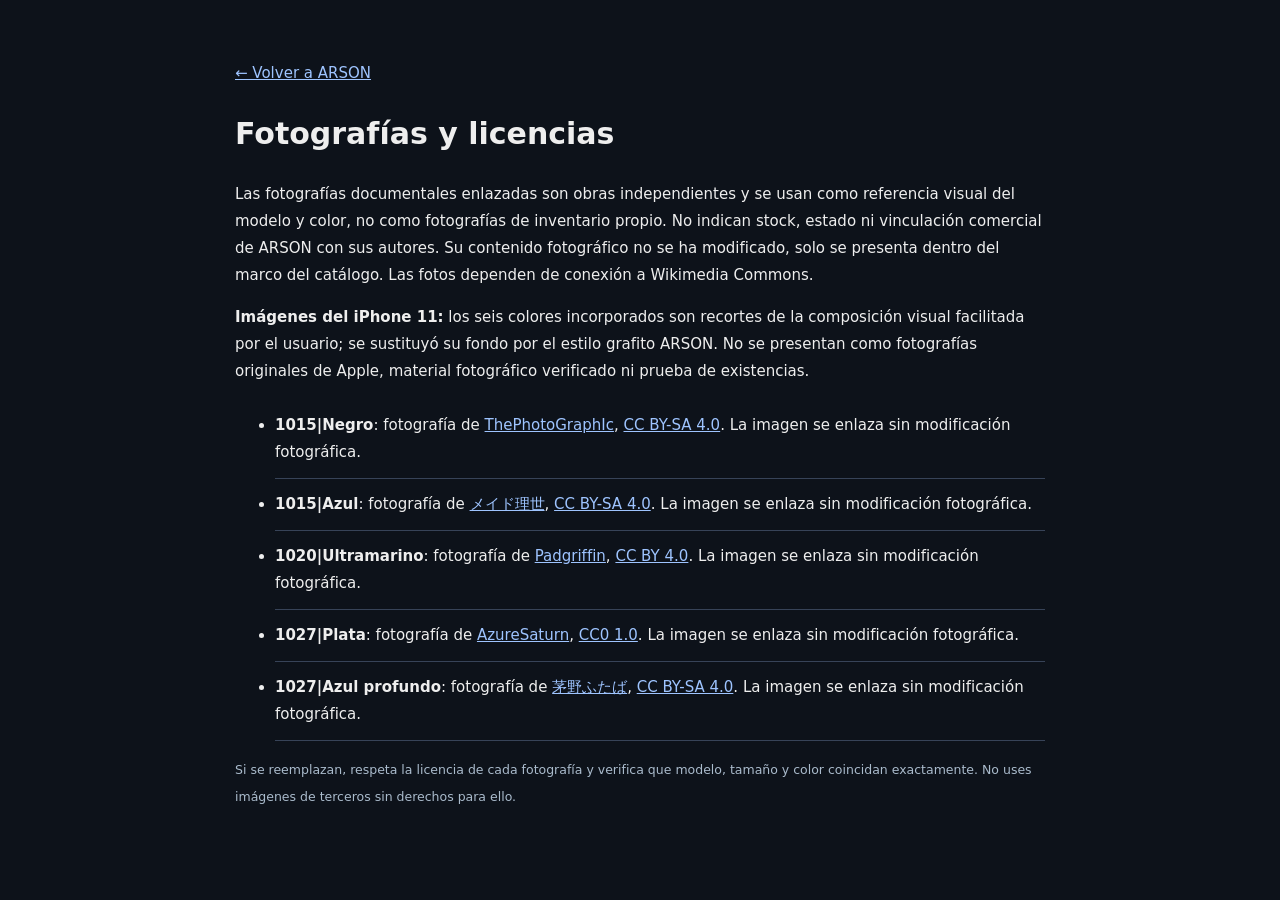
<file: FOTOGRAFIAS_Y_LICENCIAS.html>
<!doctype html><html lang="es"><meta charset="utf-8"><meta name="viewport" content="width=device-width,initial-scale=1"><title>Fotografías y licencias · ARSON</title><style>body{background:#0d121a;color:#eee;font:15px/1.8 system-ui,sans-serif;max-width:810px;margin:42px auto;padding:18px}a{color:#9ec4ff}li{padding:12px 0;border-bottom:1px solid #374358}small{color:#abc}</style><a href="index.html">← Volver a ARSON</a><h1>Fotografías y licencias</h1><p>Las fotografías documentales enlazadas son obras independientes y se usan como referencia visual del modelo y color, no como fotografías de inventario propio. No indican stock, estado ni vinculación comercial de ARSON con sus autores. Su contenido fotográfico no se ha modificado, solo se presenta dentro del marco del catálogo. Las fotos dependen de conexión a Wikimedia Commons.</p><p><strong>Imágenes del iPhone 11:</strong> los seis colores incorporados son recortes de la composición visual facilitada por el usuario; se sustituyó su fondo por el estilo grafito ARSON. No se presentan como fotografías originales de Apple, material fotográfico verificado ni prueba de existencias.</p><ul><li><b>1015|Negro</b>: fotografía de <a href="https://commons.wikimedia.org/wiki/File:Back_of_iPhone_15.jpg" target="_blank" rel="noopener noreferrer">ThePhotoGraphIc</a>, <a href="https://creativecommons.org/licenses/by-sa/4.0/" target="_blank" rel="noopener noreferrer">CC BY-SA 4.0</a>. La imagen se enlaza sin modificación fotográfica.</li>
<li><b>1015|Azul</b>: fotografía de <a href="https://commons.wikimedia.org/wiki/File:Back_view_of_iPhone_15_Blue.jpg" target="_blank" rel="noopener noreferrer">メイド理世</a>, <a href="https://creativecommons.org/licenses/by-sa/4.0/" target="_blank" rel="noopener noreferrer">CC BY-SA 4.0</a>. La imagen se enlaza sin modificación fotográfica.</li>
<li><b>1020|Ultramarino</b>: fotografía de <a href="https://commons.wikimedia.org/wiki/File:IPhone_16_Ultramarine_Rear.png" target="_blank" rel="noopener noreferrer">Padgriffin</a>, <a href="https://creativecommons.org/licenses/by/4.0/" target="_blank" rel="noopener noreferrer">CC BY 4.0</a>. La imagen se enlaza sin modificación fotográfica.</li>
<li><b>1027|Plata</b>: fotografía de <a href="https://commons.wikimedia.org/wiki/File:IPhone_17_Pro_(Silver)_-_Backside.jpg" target="_blank" rel="noopener noreferrer">AzureSaturn</a>, <a href="https://creativecommons.org/publicdomain/zero/1.0/" target="_blank" rel="noopener noreferrer">CC0 1.0</a>. La imagen se enlaza sin modificación fotográfica.</li>
<li><b>1027|Azul profundo</b>: fotografía de <a href="https://commons.wikimedia.org/wiki/File:IPhone_17_Pro_backside_(Deep_Blue)_(Oct_1,_2025).jpg" target="_blank" rel="noopener noreferrer">茅野ふたば</a>, <a href="https://creativecommons.org/licenses/by-sa/4.0/" target="_blank" rel="noopener noreferrer">CC BY-SA 4.0</a>. La imagen se enlaza sin modificación fotográfica.</li></ul><small>Si se reemplazan, respeta la licencia de cada fotografía y verifica que modelo, tamaño y color coincidan exactamente. No uses imágenes de terceros sin derechos para ello.</small></html>
</file>
